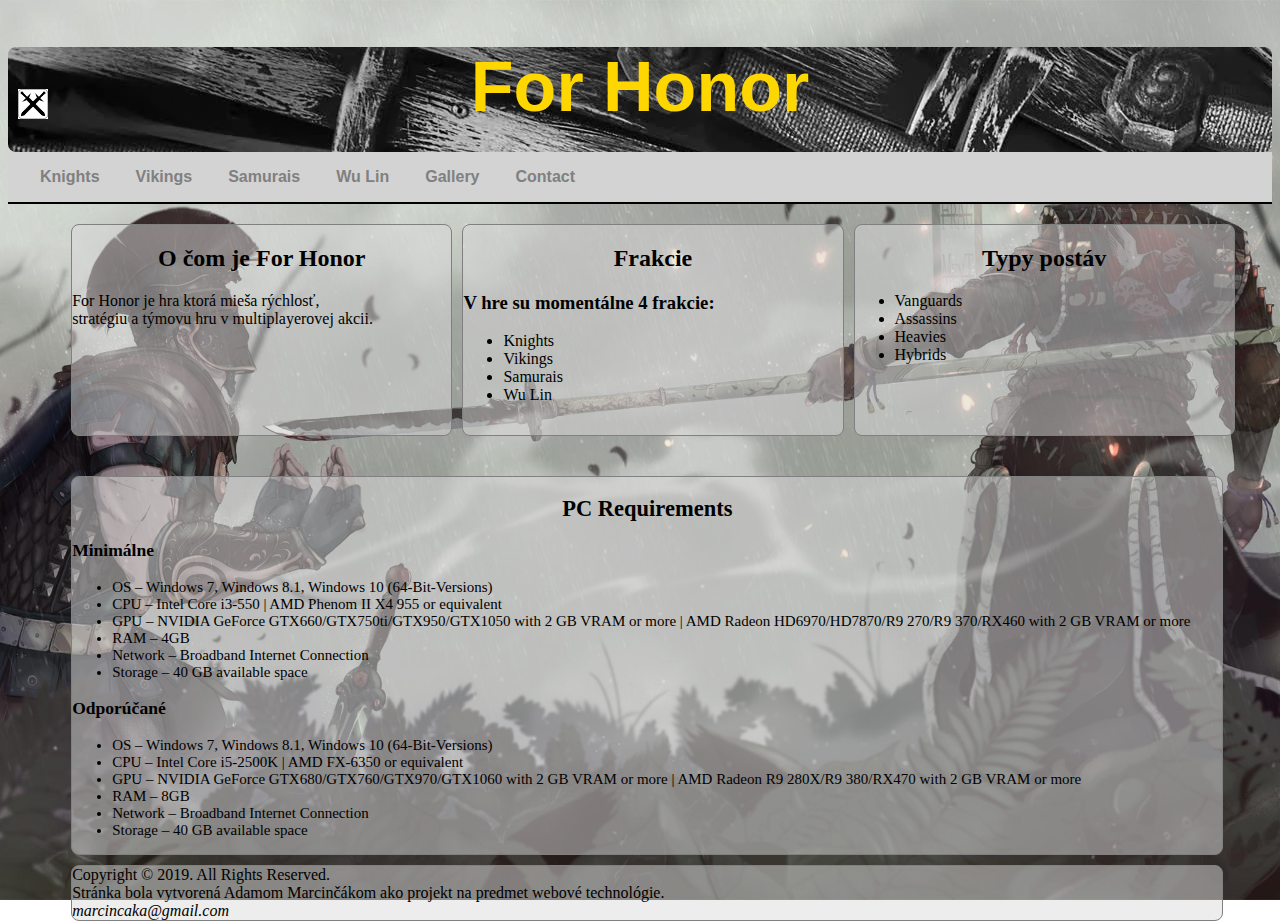
<file: index.html>
<!DOCTYPE html>
<html lang="sk">

<head>
    <meta charset="UTF-8">
    <meta name="viewport" content="width=device-width, initial-scale=1.0">
    <meta http-equiv="X-UA-Compatible" content="ie=edge">
    <title>For Honor</title>
    <link rel="stylesheet" type="text/css" href="style.css">
</head>

<body class="samurai">
    <header>
        <!--začiatok hlavičky-->
        <h1>For Honor</h1>
        <!--hlavný nadpis stránky-->
        <a id="obrazok" href="index.html"><img src="images/logo.png" alt="5" height="5" width="1">
            <!--zadanie loga--></a>
    </header>
    <!--koniec hlavičky-->

    <nav>
        <!--začiatok navigácie-->
        <a href="Knights.html">Knights</a>
        <a href="Vikings.html">Vikings</a>
        <a href="Samurais.html">Samurais</a>
        <a href="WuLin.html">Wu Lin</a>
        <a href="Gallery.html">Gallery</a>
        <a href="Contact.html">Contact</a>
    </nav>
    <!--koniecnavigácie-->

    <section id="telo">
        <article id="ocom">
            <h2>O čom je For Honor</h2>
            <p>For Honor je hra ktorá mieša rýchlosť,<br>
                <!--zlom riadku-->
                stratégiu a týmovu hru v multiplayerovej akcii.</p>
        </article>
        <article id="frakcie">
            <h2>Frakcie</h2>
            <h3>V hre su momentálne 4 frakcie:</h3>
            <ul>
                <li>Knights</li>
                <li>Vikings</li>
                <li>Samurais</li>
                <li>Wu Lin</li>
            </ul>
        </article>
        <article id="tp">
            <h2>Typy postáv</h2>
            <ul>
                <li>Vanguards</li>
                <li>Assassins</li>
                <li>Heavies</li>
                <li>Hybrids</li>
            </ul>
        </article>
    </section>
    <section>
        <article id="poziadavky">
            <h2>PC Requirements</h2>
            <div>
                <h3>Minimálne</h3>
                <ul>
                    <li>OS – Windows 7, Windows 8.1, Windows 10 (64-Bit-Versions)</li>
                    <li>CPU – Intel Core i3-550 | AMD Phenom II X4 955 or equivalent</li>
                    <li>GPU – NVIDIA GeForce GTX660/GTX750ti/GTX950/GTX1050 with 2 GB VRAM or more | AMD Radeon
                        HD6970/HD7870/R9 270/R9 370/RX460 with 2 GB VRAM or more</li>
                    <li>RAM – 4GB</li>
                    <li>Network – Broadband Internet Connection</li>
                    <li>Storage – 40 GB available space</li>
                </ul>
            </div>
            <div>
                <h3>Odporúčané</h3>
                <ul>
                    <li>OS – Windows 7, Windows 8.1, Windows 10 (64-Bit-Versions)</li>
                    <li>CPU – Intel Core i5-2500K | AMD FX-6350 or equivalent</li>
                    <li>GPU – NVIDIA GeForce GTX680/GTX760/GTX970/GTX1060 with 2 GB VRAM or more | AMD Radeon R9 280X/R9
                        380/RX470 with 2 GB VRAM or more</li>
                    <li>RAM – 8GB</li>
                    <li>Network – Broadband Internet Connection</li>
                    <li>Storage – 40 GB available space</li>
                </ul>
            </div>
        </article>
    </section>
    <footer>
        Copyright &copy; 2019. All Rights Reserved. <br>
        Stránka bola vytvorená Adamom Marcinčákom ako projekt na predmet webové technológie.
        <address>marcincaka@gmail.com</address>
    </footer>
</body>

</html>
</file>
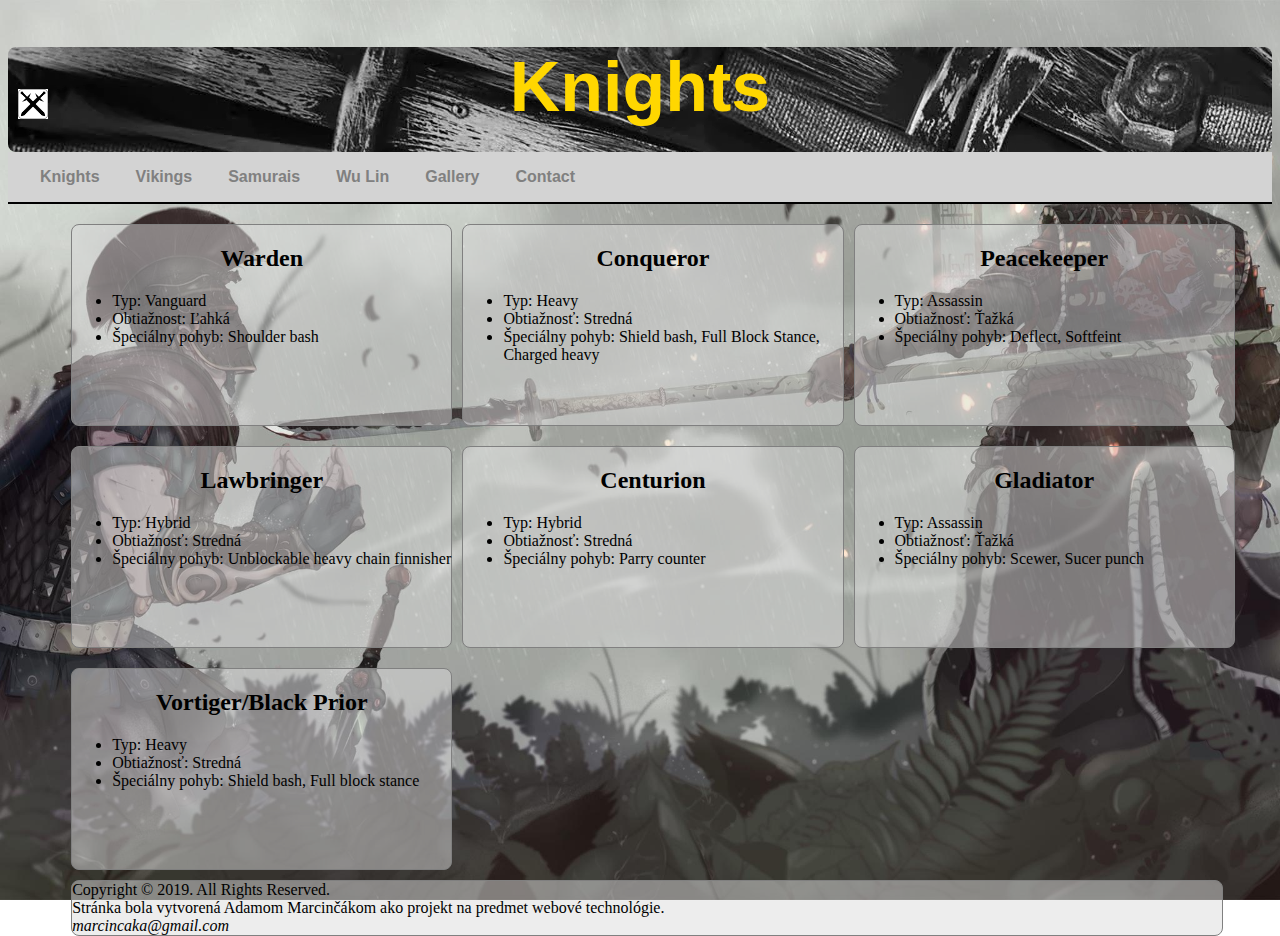
<file: Knights.html>
<!DOCTYPE html>
<html lang="sk">

<head>
    <meta charset="UTF-8">
    <meta name="viewport" content="width=device-width, initial-scale=1.0">
    <meta http-equiv="X-UA-Compatible" content="ie=edge">
    <title>For Honor</title>
    <link rel="stylesheet" type="text/css" href="style.css">
</head>

<body class="samurai">
    <header>
        <!--začiatok hlavičky-->
        <h1>Knights</h1>
        <!--hlavný nadpis stránky-->
        <a id="obrazok" href="index.html"><img src="images/logo.png" alt="5" height="5" width="1">
            <!--zadanie loga--></a>
    </header>
    <!--koniec hlavičky-->

    <nav>
        <!--začiatok navigácie-->
        <a href="Knights.html">Knights</a>
        <a href="Vikings.html">Vikings</a>
        <a href="Samurais.html">Samurais</a>
        <a href="WuLin.html">Wu Lin</a>
        <a href="Gallery.html">Gallery</a>
        <a href="Contact.html">Contact</a>
    </nav>
    <!--koniecnavigácie-->

    <section>
        <article id="warden">
            <h2>Warden</h2>
            <ul>
                <li>Typ: Vanguard</li>
                <li>Obtiažnost: Ľahká</li>
                <li>Špeciálny pohyb: Shoulder bash</li>
            </ul>
        </article>
        <article id="conq">
            <h2>Conqueror</h2>
            <ul>
                <li>Typ: Heavy</li>
                <li>Obtiažnosť: Stredná</li>
                <li>Špeciálny pohyb: Shield bash, Full Block Stance, Charged heavy
            </ul>
        </article>
        <article id="pk">
            <h2>Peacekeeper</h2>
            <ul>
                <li>Typ: Assassin</li>
                <li>Obtiažnosť: Ťažká</li>
                <li>Špeciálny pohyb: Deflect, Softfeint</li>
            </ul>
        </article>
        <article id="lawbro">
            <h2>Lawbringer</h2>
            <ul>
                <li>Typ: Hybrid</li>
                <li>Obtiažnosť: Stredná</li>
                <li>Špeciálny pohyb: Unblockable heavy chain finnisher</li>
            </ul>
        </article>
        <article id="cent">
            <h2>Centurion</h2>
            <ul>
                <li>Typ: Hybrid</li>
                <li>Obtiažnosť: Stredná</li>
                <li>Špeciálny pohyb: Parry counter</li>
            </ul>
        </article>
        <article id="glad">
            <h2>Gladiator</h2>
            <ul>
                <li>Typ: Assassin</li>
                <li>Obtiažnosť: Ťažká</li>
                <li>Špeciálny pohyb: Scewer, Sucer punch</li>
            </ul>
        </article>
        <article id="vortiger">
            <h2>Vortiger/Black Prior</h2>
            <ul>
                <li>Typ: Heavy</li>
                <li>Obtiažnosť: Stredná</li>
                <li>Špeciálny pohyb: Shield bash, Full block stance</li>
            </ul>
        </article>
    </section>
    <footer>
        Copyright &copy; 2019. All Rights Reserved. <br>
        Stránka bola vytvorená Adamom Marcinčákom ako projekt na predmet webové technológie.
        <address>marcincaka@gmail.com</address>
    </footer>
</body>

</html>
</file>
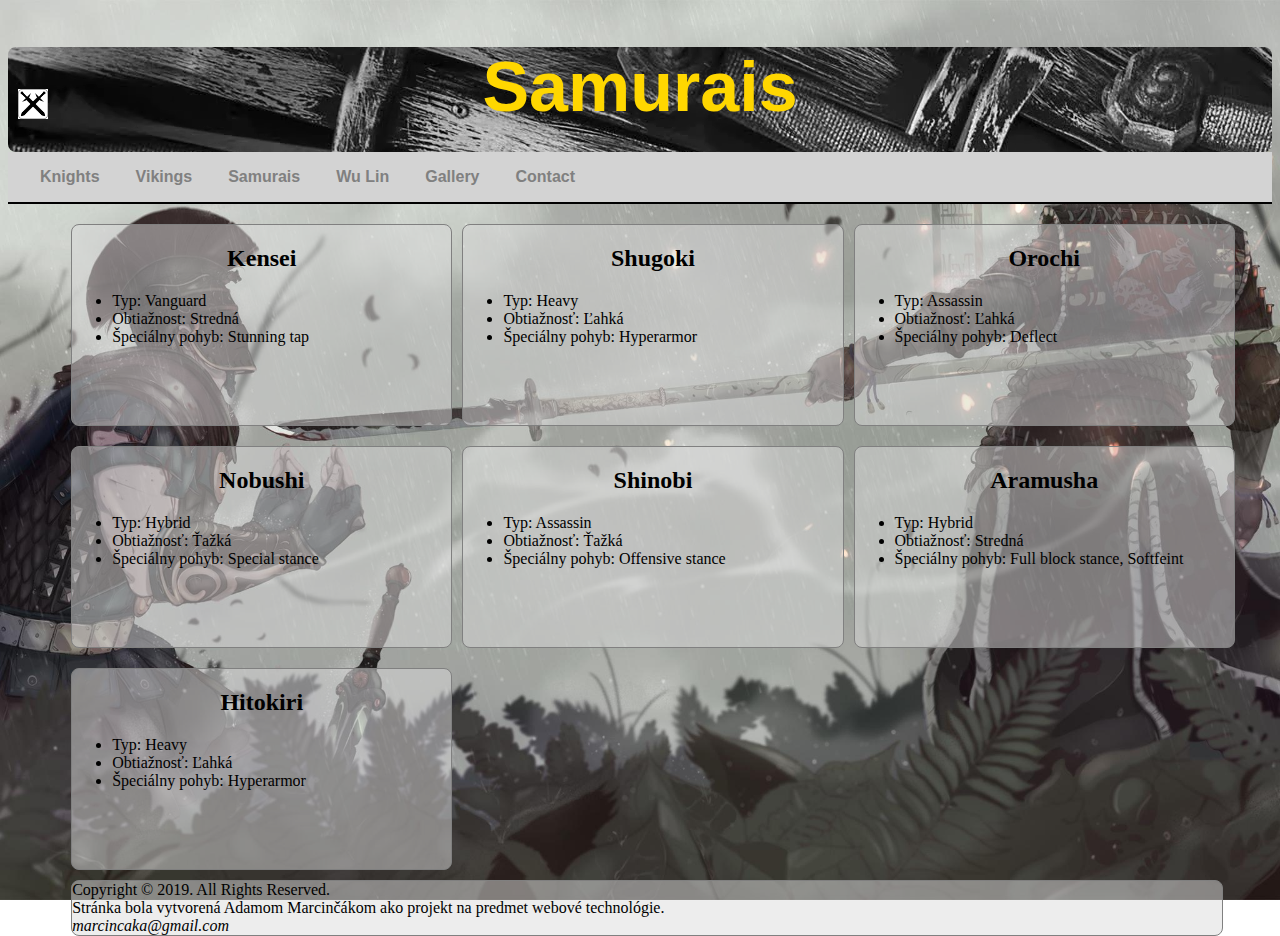
<file: Samurais.html>
<!DOCTYPE html>
<html lang="sk">

<head>
    <meta charset="UTF-8">
    <meta name="viewport" content="width=device-width, initial-scale=1.0">
    <meta http-equiv="X-UA-Compatible" content="ie=edge">
    <title>For Honor</title>
    <link rel="stylesheet" type="text/css" href="style.css">
</head>

<body class="samurai">
    <header>
        <!--začiatok hlavičky-->
        <h1>Samurais</h1>
        <!--hlavný nadpis stránky-->
        <a id="obrazok" href="index.html"><img src="images/logo.png" alt="5" height="5" width="1">
            <!--zadanie loga--></a>
    </header>
    <!--koniec hlavičky-->

    <nav>
        <!--začiatok navigácie-->
        <a href="Knights.html">Knights</a>
        <a href="Vikings.html">Vikings</a>
        <a href="Samurais.html">Samurais</a>
        <a href="WuLin.html">Wu Lin</a>
        <a href="Gallery.html">Gallery</a>
        <a href="Contact.html">Contact</a>
    </nav>
    <!--koniecnavigácie-->

    <section>
        <article id="warden">
            <h2>Kensei</h2>
            <ul>
                <li>Typ: Vanguard</li>
                <li>Obtiažnost: Stredná</li>
                <li>Špeciálny pohyb: Stunning tap</li>
            </ul>
        </article>
        <article id="conq">
            <h2>Shugoki</h2>
            <ul>
                <li>Typ: Heavy</li>
                <li>Obtiažnosť: Ľahká</li>
                <li>Špeciálny pohyb: Hyperarmor
            </ul>
        </article>
        <article id="pk">
            <h2>Orochi</h2>
            <ul>
                <li>Typ: Assassin</li>
                <li>Obtiažnosť: Ľahká</li>
                <li>Špeciálny pohyb: Deflect</li>
            </ul>
        </article>
        <article id="lawbro">
            <h2>Nobushi</h2>
            <ul>
                <li>Typ: Hybrid</li>
                <li>Obtiažnosť: Ťažká</li>
                <li>Špeciálny pohyb: Special stance</li>
            </ul>
        </article>
        <article id="cent">
            <h2>Shinobi</h2>
            <ul>
                <li>Typ: Assassin</li>
                <li>Obtiažnosť: Ťažká</li>
                <li>Špeciálny pohyb: Offensive stance</li>
            </ul>
        </article>
        <article id="glad">
            <h2>Aramusha</h2>
            <ul>
                <li>Typ: Hybrid</li>
                <li>Obtiažnosť: Stredná</li>
                <li>Špeciálny pohyb: Full block stance, Softfeint</li>
            </ul>
        </article>
        <article id="vortiger">
            <h2>Hitokiri</h2>
            <ul>
                <li>Typ: Heavy</li>
                <li>Obtiažnosť: Ľahká</li>
                <li>Špeciálny pohyb: Hyperarmor</li>
            </ul>
        </article>
    </section>
    <footer>
        Copyright &copy; 2019. All Rights Reserved. <br>
        Stránka bola vytvorená Adamom Marcinčákom ako projekt na predmet webové technológie.
        <address>marcincaka@gmail.com</address>
    </footer>
</body>

</html>
</file>
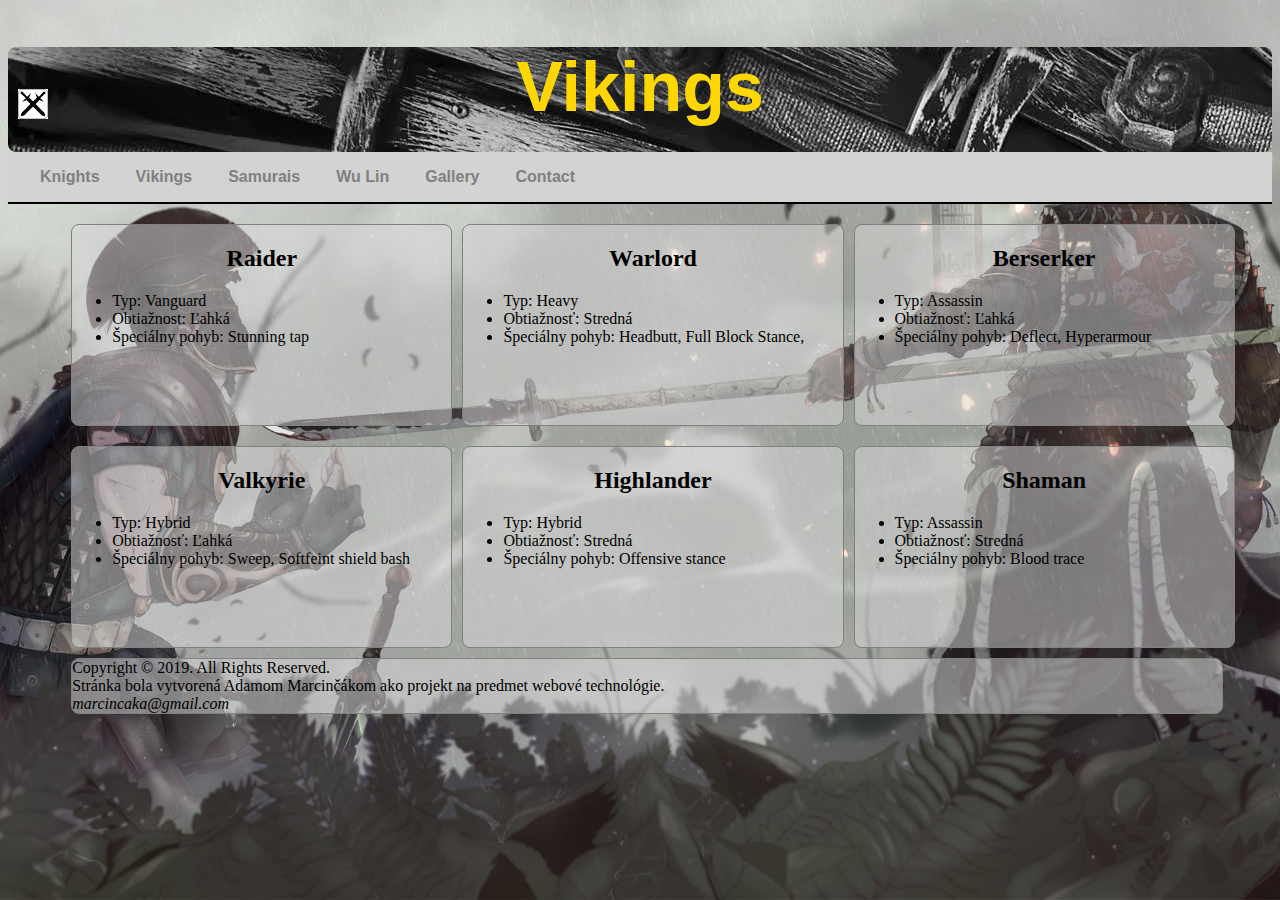
<file: Vikings.html>
<!DOCTYPE html>
<html lang="sk">

<head>
    <meta charset="UTF-8">
    <meta name="viewport" content="width=device-width, initial-scale=1.0">
    <meta http-equiv="X-UA-Compatible" content="ie=edge">
    <title>For Honor</title>
    <link rel="stylesheet" type="text/css" href="style.css">
</head>

<body class="samurai">
    <header>
        <!--začiatok hlavičky-->
        <h1>Vikings</h1>
        <!--hlavný nadpis stránky-->
        <a id="obrazok" href="index.html"><img src="images/logo.png" alt="5" height="5" width="1">
            <!--zadanie loga--></a>
    </header>
    <!--koniec hlavičky-->

    <nav>
        <!--začiatok navigácie-->
        <a href="Knights.html">Knights</a>
        <a href="Vikings.html">Vikings</a>
        <a href="Samurais.html">Samurais</a>
        <a href="WuLin.html">Wu Lin</a>
        <a href="Gallery.html">Gallery</a>
        <a href="Contact.html">Contact</a>
    </nav>
    <!--koniecnavigácie-->

    <section id="knights">
        <article id="warden">
            <h2>Raider</h2>
            <ul>
                <li>Typ: Vanguard</li>
                <li>Obtiažnost: Ľahká</li>
                <li>Špeciálny pohyb: Stunning tap</li>
            </ul>
        </article>
        <article id="conq">
            <h2>Warlord</h2>
            <ul>
                <li>Typ: Heavy</li>
                <li>Obtiažnosť: Stredná</li>
                <li>Špeciálny pohyb: Headbutt, Full Block Stance,
            </ul>
        </article>
        <article id="pk">
            <h2>Berserker</h2>
            <ul>
                <li>Typ: Assassin</li>
                <li>Obtiažnosť: Ľahká</li>
                <li>Špeciálny pohyb: Deflect, Hyperarmour</li>
            </ul>
        </article>
        <article id="lawbro">
            <h2>Valkyrie</h2>
            <ul>
                <li>Typ: Hybrid</li>
                <li>Obtiažnosť: Ľahká</li>
                <li>Špeciálny pohyb: Sweep, Softfeint shield bash</li>
            </ul>
        </article>
        <article id="cent">
            <h2>Highlander</h2>
            <ul>
                <li>Typ: Hybrid</li>
                <li>Obtiažnosť: Stredná</li>
                <li>Špeciálny pohyb: Offensive stance</li>
            </ul>
        </article>
        <article id="glad">
            <h2>Shaman</h2>
            <ul>
                <li>Typ: Assassin</li>
                <li>Obtiažnosť: Stredná</li>
                <li>Špeciálny pohyb: Blood trace</li>
            </ul>
        </article>
    </section>
    <footer>
        Copyright &copy; 2019. All Rights Reserved. <br>
        Stránka bola vytvorená Adamom Marcinčákom ako projekt na predmet webové technológie.
        <address>marcincaka@gmail.com</address>
    </footer>
</body>

</html>
</file>
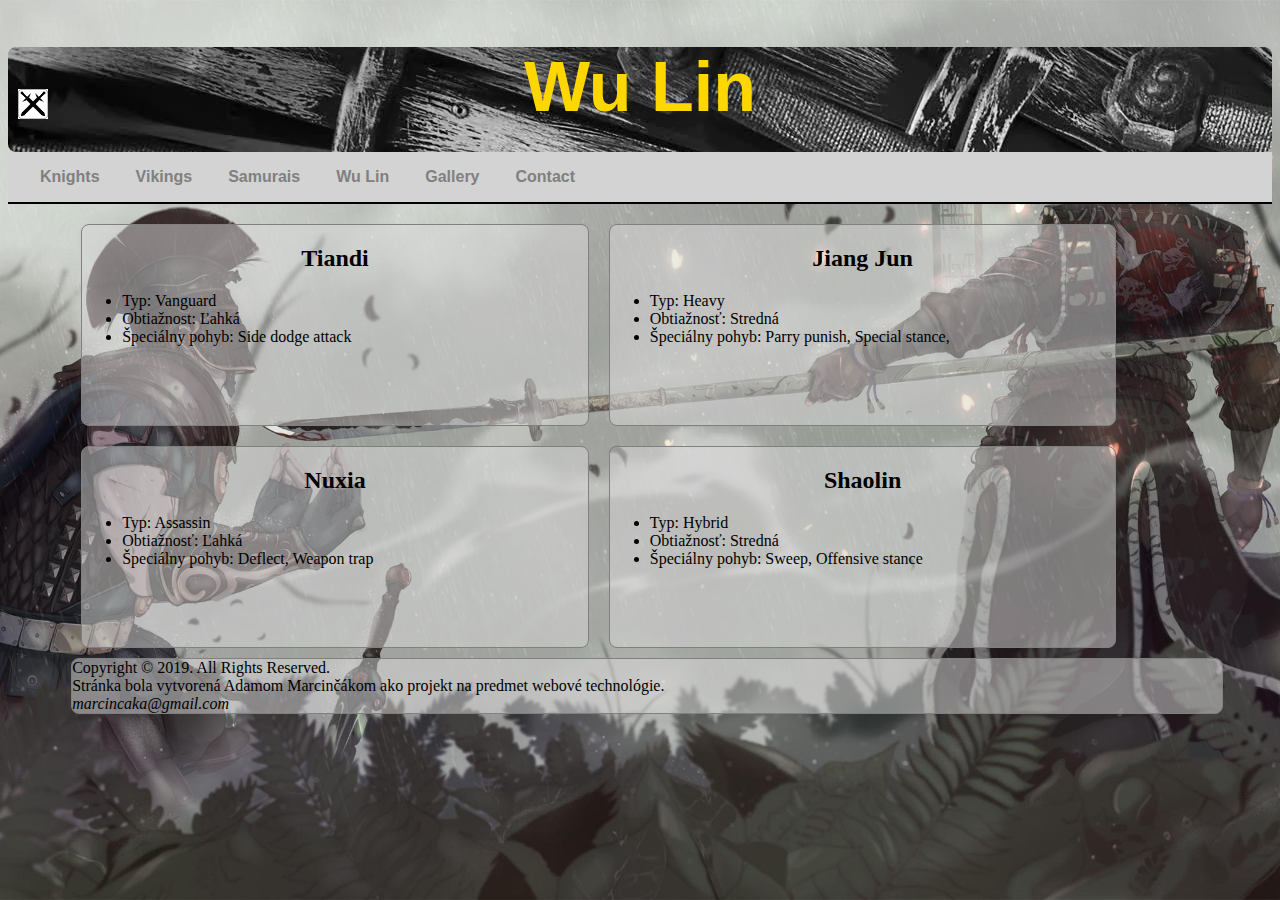
<file: WuLin.html>
<!DOCTYPE html>
<html lang="sk">

<head>
    <meta charset="UTF-8">
    <meta name="viewport" content="width=device-width, initial-scale=1.0">
    <meta http-equiv="X-UA-Compatible" content="ie=edge">
    <title>For Honor</title>
    <link rel="stylesheet" type="text/css" href="style.css">
</head>

<body class="samurai">
    <header>
        <!--začiatok hlavičky-->
        <h1>Wu Lin</h1>
        <!--hlavný nadpis stránky-->
        <a id="obrazok" href="index.html"><img src="images/logo.png" alt="5" height="5" width="1">
            <!--zadanie loga--></a>
    </header>
    <!--koniec hlavičky-->

    <nav>
        <!--začiatok navigácie-->
        <a href="Knights.html">Knights</a>
        <a href="Vikings.html">Vikings</a>
        <a href="Samurais.html">Samurais</a>
        <a href="WuLin.html">Wu Lin</a>
        <a href="Gallery.html">Gallery</a>
        <a href="Contact.html">Contact</a>
    </nav>
    <!--koniecnavigácie-->

    <section>
        <article id="tia">
            <h2>Tiandi</h2>
            <ul>
                <li>Typ: Vanguard</li>
                <li>Obtiažnost: Ľahká</li>
                <li>Špeciálny pohyb: Side dodge attack</li>
            </ul>
        </article>
        <article id="jj">
            <h2>Jiang Jun</h2>
            <ul>
                <li>Typ: Heavy</li>
                <li>Obtiažnosť: Stredná</li>
                <li>Špeciálny pohyb: Parry punish, Special stance,
            </ul>
        </article>
        <article id="nuxia">
            <h2>Nuxia</h2>
            <ul>
                <li>Typ: Assassin</li>
                <li>Obtiažnosť: Ľahká</li>
                <li>Špeciálny pohyb: Deflect, Weapon trap</li>
            </ul>
        </article>
        <article id="shao">
            <h2>Shaolin</h2>
            <ul>
                <li>Typ: Hybrid</li>
                <li>Obtiažnosť: Stredná</li>
                <li>Špeciálny pohyb: Sweep, Offensive stance</li>
            </ul>
        </article>
    </section>
    <footer>
        Copyright &copy; 2019. All Rights Reserved. <br>
        Stránka bola vytvorená Adamom Marcinčákom ako projekt na predmet webové technológie.
        <address>marcincaka@gmail.com</address>
    </footer>
</body>

</html>
</file>
<file: style.css>
header{
    position: relative;
    background-image: url(images/swords.png);
    padding: 0 10px 5px 10px;
    height: 100px;
    border-radius: 8px;
}
header h1{
    font-size: 70px;
    text-align: center;
    color: gold;
    text-decoration-line: unset;
    font-family: 'Trebuchet MS', 'Lucida Sans Unicode', 'Lucida Grande', 'Lucida Sans', Arial, sans-serif
}
nav{
    background-color: #d3d3d3;
    border-bottom: 2px solid black;
    padding: 1em;
}

nav a{
    color:gray;
    font-weight:bold;
    text-decoration: none;
    padding: 1em;
    font-family: 'Trebuchet MS',
    'Lucida Sans Unicode',
    'Lucida Grande',
    'Lucida Sans',
    Arial,
    sans-serif;
}
header img{
    position: absolute;
    top: 40%;
    width: 30px;
    height: 30px;
    float: left;
}
nav a:hover{
    background-color: #add8e6;
}
body{
        background: url(images/background.jpg) no-repeat center center fixed; 
        -webkit-background-size: cover;
        -moz-background-size: cover;
        -o-background-size: cover;
        background-size: cover;
}
section article{
    border: 1px solid grey;
    border-radius: 8px;
    /*margin: 20px 10px;*/
}
#ocom{
    background-color: rgb(220,220,220,0.5);
    padding-bottom: 10px;
    margin-top: 20px;
    position: relative;
    left: 5%;  
    float: left;
    width: 30%;
    min-height: 200px;
}
#frakcie{
    background-color: rgb(220,220,220,0.5);
    padding-bottom: 10px;
    margin: 20px 10px;
    position: relative;
    width: 30%;
    float: left;
    left: 5%;
    min-height: 200px;
}
#tp {
    background-color: rgb(220,220,220,0.5);
    padding-bottom: 10px;
    margin-top: 20px;
    position: relative;;
    width: 30%;
    float: left;
    left: 5%;
    min-height: 200px;
}
#poziadavky{   
    float: left;
    margin-top: 20px;
    font-size: 15px;
    background-color: rgb(220,220,220,0.5);
    position: relative;
    width: 91%;
    left: 5%;
}
h2{
    text-align: center;
}
#poziadavky h2{
    text-align: center;
}
footer {
    clear: both;
    border: 1px solid grey;
    border-radius: 8px;
    float: left;
    position: relative;
    width: 91%;
    background-color: rgb(220,220,220,0.5);
    left: 5%;
    margin-top: 10px;
}
/*začiatok podstránok*/

#warden{
    margin-top: 20px;
    background-color: rgb(220,220,220,0.5);
    position: relative;
    left: 5%;  
    float: left;
    width: 30%;
    min-height: 200px;
}
#conq{
    margin-top: 20px;
    margin-left: 10px;
    margin-right: 10px;
    background-color: rgb(220,220,220,0.5);
    position: relative;
    width: 30%;
    float: left;
    left: 5%;
    min-height: 200px;
}

#pk {
    margin-top: 20px;
    clear: right;
    background-color: rgb(220,220,220,0.5);
    position: relative;;
    width: 30%;
    float: left;
    left: 5%;
    min-height: 200px;
}#lawbro{
    margin-top: 20px;
    background-color: rgb(220,220,220,0.5);
    position: relative;
    left: 5%;  
    float: left;
    width: 30%;
    min-height: 200px;
}
#cent{
    margin-top: 20px;
    margin-left: 10px;
    margin-right: 10px;
    background-color: rgb(220,220,220,0.5);
    position: relative;
    width: 30%;
    float: left;
    left: 5%;
    min-height: 200px;
}
#glad {
    margin-top: 20px;
    background-color: rgb(220,220,220,0.5);
    position: relative;
    width: 30%;
    float: left;
    left: 5%;
    min-height: 200px;
}
#vortiger{
    margin-top: 20px;
    background-color: rgb(220,220,220,0.5);
    position: relative;
    left: 5%;
    float: left;
    width: 30%;
    min-height: 200px;
}
#tia{    margin-top: 20px;
    margin-left: 10px;
    margin-right: 10px;
    background-color: rgb(220,220,220,0.5);
    position: relative;
    width: 40%;
    float: left;
    left: 5%;
    min-height: 200px;
}
#jj{
    margin-top: 20px;
    margin-left: 10px;
    margin-right: 10px;
    background-color: rgb(220,220,220,0.5);
    position: relative;
    width: 40%;
    float: left;
    left: 5%;
    min-height: 200px;
    clear: right;
}
#nuxia{
    margin-top: 20px;
    margin-left: 10px;
    margin-right: 10px;
    background-color: rgb(220,220,220,0.5);
    position: relative;
    width: 40%;
    float: left;
    left: 5%;
    min-height: 200px;
}
#shao{
    margin-top: 20px;
    margin-left: 10px;
    margin-right: 10px;
    background-color: rgb(220,220,220,0.5);
    position: relative;
    width: 40%;
    float: left;
    left: 5%;
    min-height: 200px;
}
.samurai{
    background: url(images/samurai_bg.jpg) no-repeat center center fixed; 
    -webkit-background-size: cover;
    -moz-background-size: cover;
    -o-background-size: cover;
    background-size: cover;
}
.contact{
    background: url(images/samurai_bg.jpg) no-repeat center center fixed; 
    -webkit-background-size: cover;
    -moz-background-size: cover;
    -o-background-size: cover;
    background-size: cover;
}
/*Gallery*/
.row1 img{
    margin: 10px;
    height: 200px;
    width: 200px;
}
.row1end img{
    clear: right;
}
.row2 img{
    margin: 10px;
    height: 200px;
    width: 200px;
}
.row2end img{
    clear: right;
}
.row3 img{
    margin: 10px;
    height: 200px;
    width: 200px; 
}
.row3end img{
    clear: right;
}
.row4 img{
    margin: 10px;
    height: 200px;
    width: 200px; 
}
.row4end img{
    clear: right;
}
aside{
    text-align: center;
    background-color: rgb(220,220,220,0.5);
     border: 3px dotted gold;
     margin-top: 10px;
     padding: 10px;
     position: fixed;
     right:10px;
     width: 300px;
     top: 100px;
}
/*formatovanie formularu*/
.meno{
    float: none;
    position: relative;
    width: 30%;
    border-radius: 5px;
}
.priezvisko{
    position: relative;
    width: 30%;
    border-radius: 5px;
}
.mobil{
    position: relative;
    width: 30%;
    border-radius: 5px;
}
.mail{    
    position: relative;
    width: 30%;
    border-radius: 5px;
}
.sprava{
    position: relative;
    width: 30%;
    border-radius: 5px;
    clear: right;
}
.submit{
    margin-top: 10px;
    margin-bottom: 10px;
    margin-right: 10px; 
    position: relative;
    width: 15%;
    border-radius: 5px;
}
.reset{
    margin: 10px;
    position: relative;
    width: 15%;
    border-radius: 5px;
}
.formula{
    width: 50%;
    border: 1px solid grey;
    border-radius: 8px;
    background-color: rgb(220,220,220,0.5);
}
</file>
